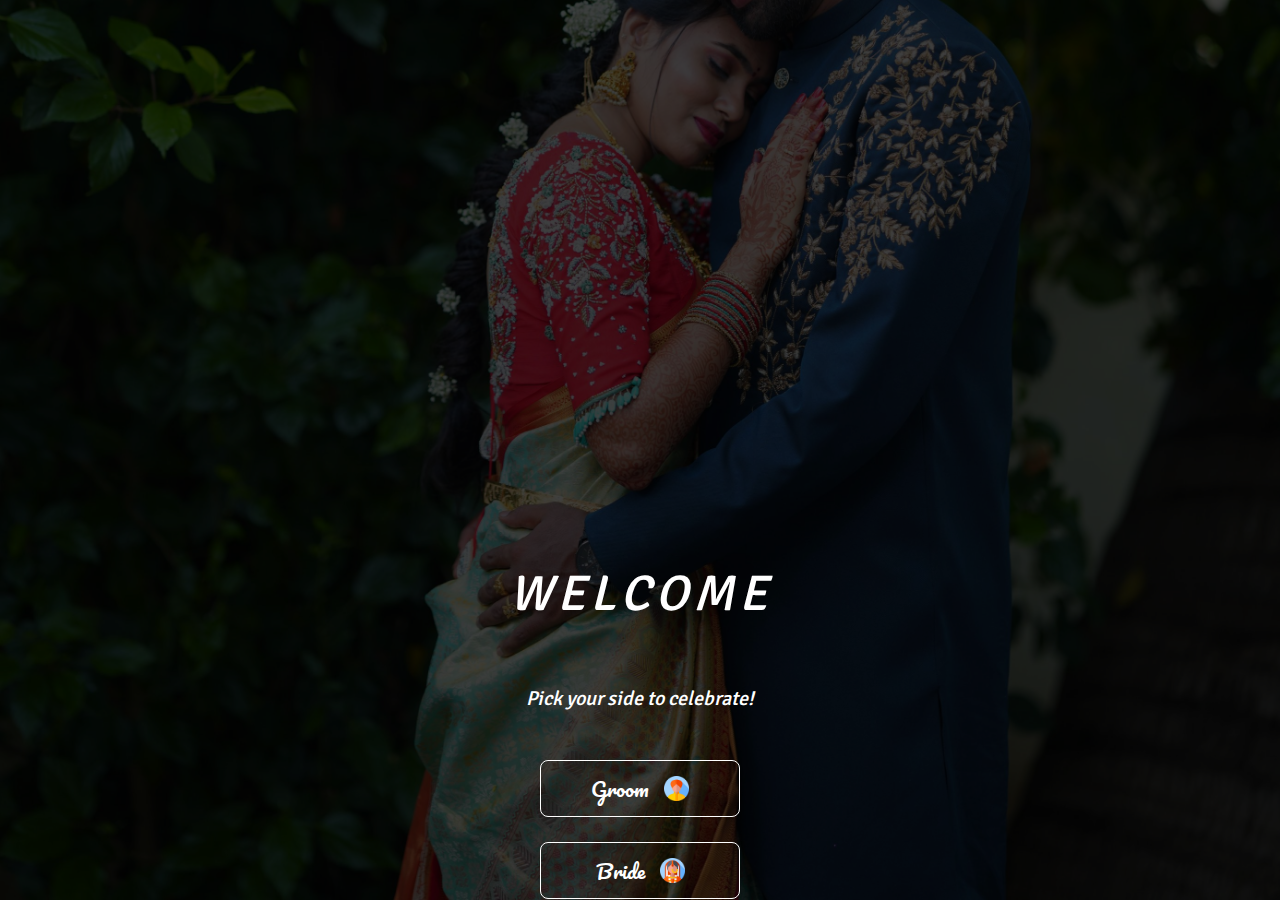
<file: index.html>
<!DOCTYPE html>
<html lang="en">
  <head>
    <meta charset="UTF-8" />
    <meta name="viewport" content="width=device-width, initial-scale=1.0" />
    <title>Home page</title>
    <link rel="stylesheet" href="./stylesheet/common.css" />
    <link rel="stylesheet" href="./stylesheet/index.css" />
  </head>
  <body>
    <section class="main-body">
      <div class="home-sec-one">
        <h1>WELCOME</h1>
        <p>Pick your side to celebrate!</p>
        <a href="./groom.html" class="bottom-m">
          <span>Groom</span> <img src="./assets/groom (2).png" />
        </a>
        <a href="./bride.html"
          ><span>Bride</span> <img src="./assets/bride.png"
        /></a>
      </div>
    </section>
  </body>
</html>
</file>
<file: stylesheet/common.css>
@import url("https://fonts.googleapis.com/css2?family=Caveat:wght@400..700&family=Dancing+Script:wght@400..700&family=Pacifico&family=Playwrite+IN&family=Roboto:ital,wght@0,100;0,300;0,400;0,500;0,700;0,900;1,100;1,300;1,400;1,500;1,700;1,900&display=swap");
@import url("https://fonts.googleapis.com/css2?family=Caveat:wght@400..700&family=Dancing+Script:wght@400..700&family=Pacifico&family=Playwrite+IN&family=Roboto:ital,wght@0,100;0,300;0,400;0,500;0,700;0,900;1,100;1,300;1,400;1,500;1,700;1,900&family=Signika+Negative:wght@300..700&display=swap");
@import url('https://fonts.googleapis.com/css2?family=Pacifico&display=swap');
* {
  padding: 0;
  margin: 0;
  box-sizing: border-box;
  font-family: "Roboto", serif;
}
</file>
<file: stylesheet/index.css>
.home-sec-one {
    position: relative;
    width: 100vw;
    height: 100vh;
    z-index: 5;
    display: flex;
    padding-top: 44%;
    align-items: center;
    gap: 10px;
    flex-direction: column;
  }
  .home-sec-one::before {
    position: absolute;
    left: 0;
    top: 0;
    background-image: url(../assets/wedding-bg.jpeg);
    background-position: bottom;
    background-size: cover;
    filter: brightness(25%);
    background-repeat: no-repeat;
    width: 100vw;
    height: 100vh;
    content: "";
    z-index: -1;
  }
  
  .home-sec-one h1 {
    font-weight: 500;
    font-style: italic;
    font-size: 50px;
    margin-bottom: 4%;
    font-family: "Signika Negative";
    color: #ffffff;
    letter-spacing: 5px;
  }
  .home-sec-one p{
    font-weight: 500;
    font-style: italic;
    font-size: 20px;
    margin-bottom: 3%;
    font-family: "Signika Negative";
    color: #ffffff;
    text-align: center;
  }
  
  .home-sec-one a {
    background-color: transparent;
    width: 200px;
    padding: 10px 0;
    border-radius: 8px;
    border: 1px solid #ffff;
    display: flex;
    align-items: center;
    justify-content: center;
    gap: 15px;
    overflow: hidden;
    transition: all ease-in-out 0.3s;
    text-decoration: none;
  }
  .home-sec-one a:active {
    transform: scale(0.85);
  }
  .home-sec-one a span {
    font-family: "Pacifico", serif;
    font-weight: 400;
    font-style: normal;
    font-size: 20px;
    color: #ffffff;
  }
  .home-sec-one a img {
    width: 25px;
    height: 25px;
  }
  .bottom-m {
    margin-bottom: 15px;
  }
</file>
